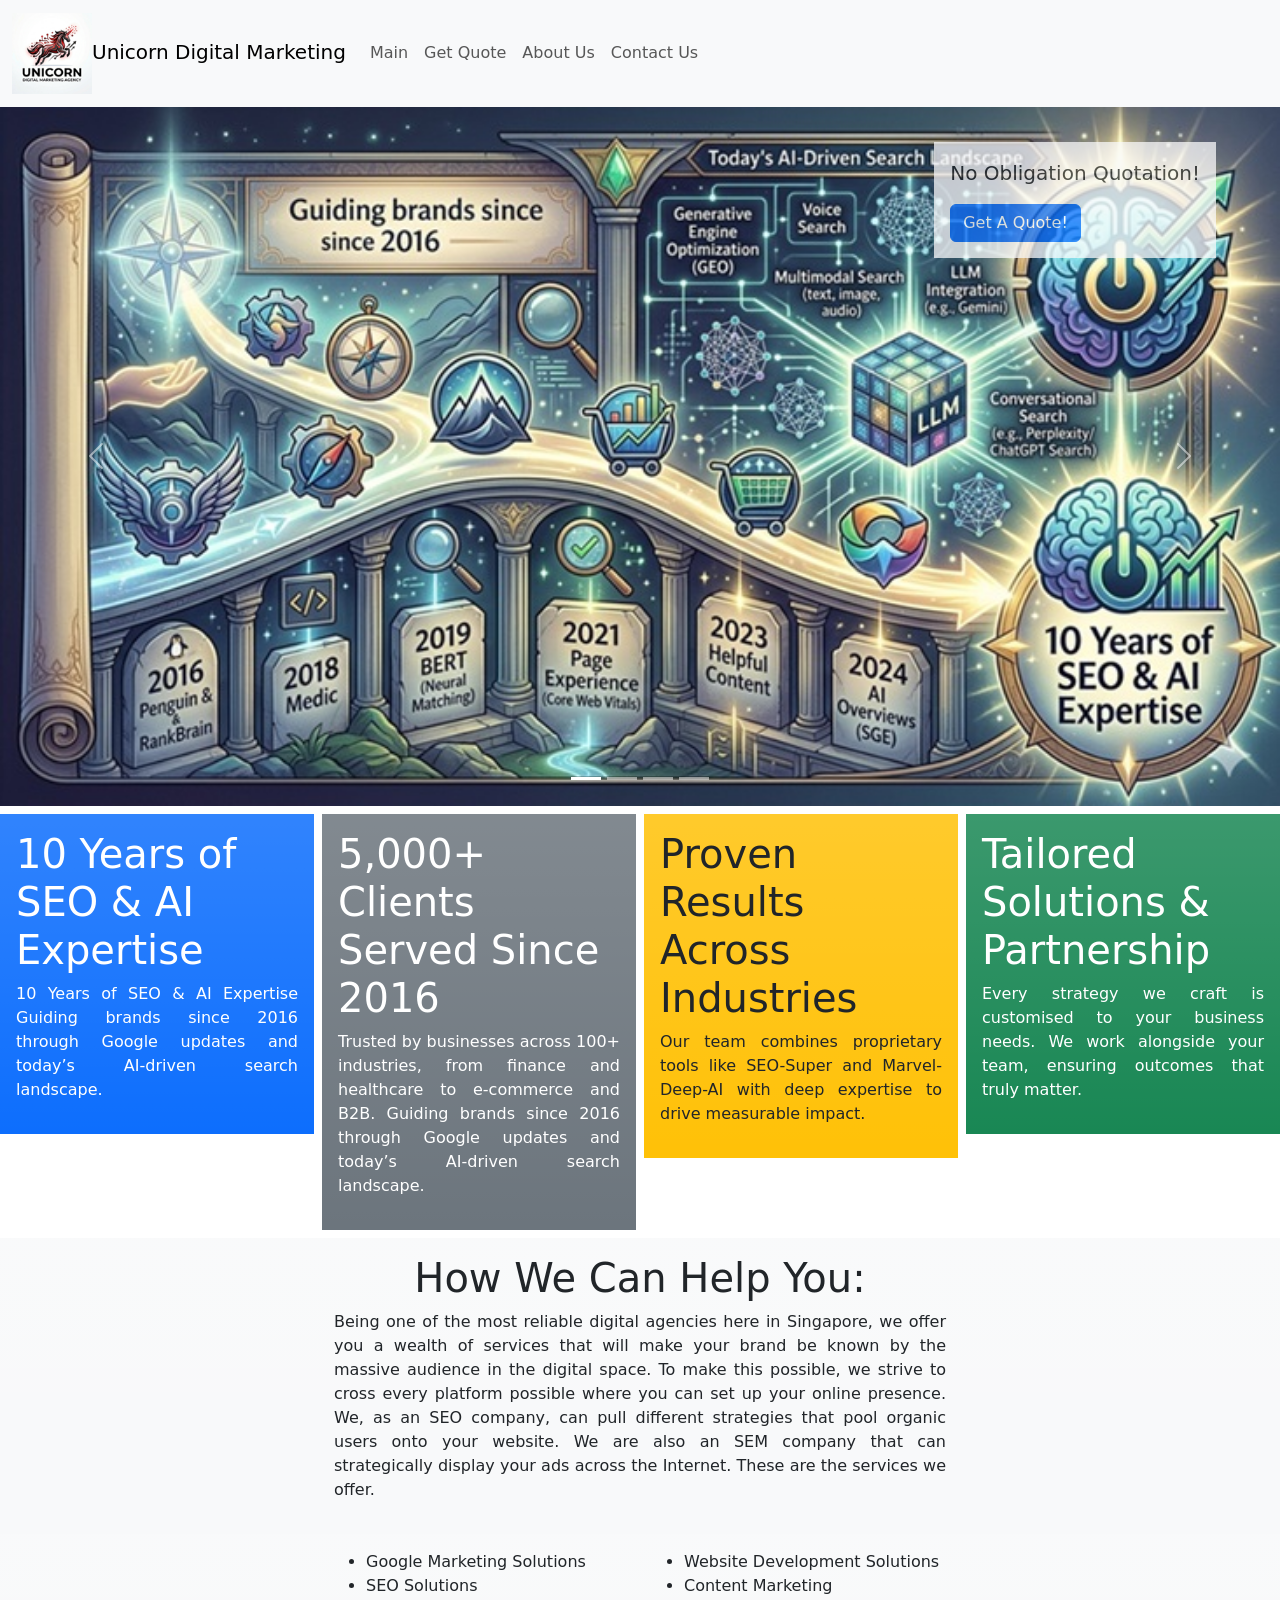
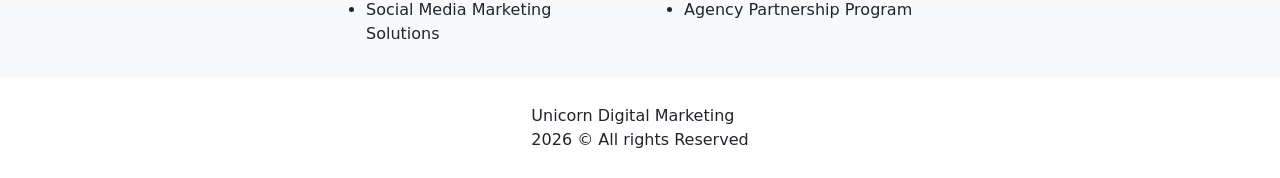
<file: index.html>
<!DOCTYPE html>
<html lang="en">
<head>
  <meta charset="UTF-8">
  <meta http-equiv="X-UA-Compatible" content="IE=edge">
  <meta name="viewport" content="width=device-width, initial-scale=1.0">
  <link rel="stylesheet" href="/styles.css" />
  <link href="https://cdn.jsdelivr.net/npm/bootstrap@5.3.8/dist/css/bootstrap.min.css" rel="stylesheet" integrity="sha384-sRIl4kxILFvY47J16cr9ZwB07vP4J8+LH7qKQnuqkuIAvNWLzeN8tE5YBujZqJLB" crossorigin="anonymous">
  <title>Unicorn Digital Marketing</title>
</head>
<body>
  
  <nav class="navbar navbar-expand-sm bg-light navbar-light">
    <div class="container-fluid">
      <a class="navbar-brand" href="/">
        <img src="/images/logo_unicorn_small.png" style="width:80px" class="d-inline-block align-text-middle">Unicorn Digital Marketing</a>

      <button class="navbar-toggler" type="button" data-bs-toggle="collapse" data-bs-target="#collapsibleNavbar">
        <span class="navbar-toggler-icon"></span>
      </button>
      <div class="collapse navbar-collapse" id="collapsibleNavbar">
        <ul class="navbar-nav">
          <li class="nav-item">
            <a class="nav-link" href="/">Main</a>
          </li>
          <li class="nav-item">
            <a class="nav-link" href="/get-quote.html">Get Quote</a>
          </li>
          <li class="nav-item">
            <a class="nav-link" href="/about-us.html">About Us</a>
          </li>
          <li class="nav-item">
            <a class="nav-link" href="/contact-us.html">Contact Us</a>
          </li>
        </ul>
      </div>
    </div>
   </nav>
   

   <div id="top-wrapper">
   <div id="front-page-carousel" class="carousel slide" data-bs-ride="carousel">
    <div class="carousel-indicators">
      <button type="button" data-bs-target="#front-page-carousel" data-bs-slide-to="0" class="active" aria-current="true" aria-label="Slide 1"></button>
      <button type="button" data-bs-target="#front-page-carousel" data-bs-slide-to="1" aria-label="Slide 2"></button>
      <button type="button" data-bs-target="#front-page-carousel" data-bs-slide-to="2" aria-label="Slide 3"></button>
      <button type="button" data-bs-target="#front-page-carousel" data-bs-slide-to="3" aria-label="Slide 4"></button>
    </div>
    <div class="carousel-inner">
      <div class="carousel-item active">
        <img src="/images/service_1.jpg" class="d-block w-100" alt="Service 1">
      </div>
      <div class="carousel-item">
        <img src="/images/service_2.jpg" class="d-block w-100" alt="Service 2">
      </div>
      <div class="carousel-item">
        <img src="/images/service_3.jpg" class="d-block w-100" alt="Service 3">
      </div>
      <div class="carousel-item">
      <img src="/images/service_4.jpg" class="d-block w-100" alt="Service 4">
    </div>
    </div>
    <button class="carousel-control-prev" type="button" data-bs-target="#front-page-carousel" data-bs-slide="prev">
      <span class="carousel-control-prev-icon" aria-hidden="true"></span>
      <span class="visually-hidden">Previous</span>
    </button>
    <button class="carousel-control-next" type="button" data-bs-target="#front-page-carousel" data-bs-slide="next">
      <span class="carousel-control-next-icon" aria-hidden="true"></span>
      <span class="visually-hidden">Next</span>
    </button>
  </div>

<!-- call to action -->
<section class="bg-light p-3" id="cta">
  <p class="lead">
    No Obligation Quotation!
  </p>
  <button class="btn btn-primary">Get A Quote!</button>
</section>
<!-- end call to action -->
</div>

<main>

  <div class="row gx-lg-2 my-lg-2">

    <section class="col-12 col-lg-3">
      <div class="bg-primary bg-gradient p-3">
      <h1 class="text-white">10 Years of SEO & AI Expertise</h1>
      <p class="text-white text-align-justify">10 Years of SEO & AI Expertise Guiding brands since 2016 through Google updates and today’s AI-driven search landscape.</p>
      </div>
    </section>
 
    <section class="col-12 col-lg-3">
      <div class="bg-secondary bg-gradient p-3">
      <h1 class="text-white">5,000+ Clients Served Since 2016</h1>
      <p class="text-white text-align-justify">Trusted by businesses across 100+ industries, from finance and healthcare to e-commerce and B2B. Guiding brands since 2016 through Google updates and today’s AI-driven search landscape.</p>
      </div>
    </section>
 
    <section class="col-12 col-lg-3">
      <div class="bg-warning bg-gradient p-3">
      <h1 class="text-dark">Proven Results Across Industries</h1>
      <p class="text-dark text-align-justify">Our team combines proprietary tools like SEO-Super and Marvel-Deep-AI with deep expertise to drive measurable impact.</p>
      </div>
    </section>
    
    <section class="col-12 col-lg-3">
      <div class="bg-success bg-gradient p-3">
      <h1 class="text-white">Tailored Solutions & Partnership</h1>
      <p class="text-white text-align-justify">Every strategy we craft is customised to your business needs. We work alongside your team, ensuring outcomes that truly matter.</p>
      </div>
    </section>

  </div>
 
  
    <div class="row justify-content-center bg-light bg-gradient p-3">
    <section class="col-6">
      <h1 style="text-align:center;">How We Can Help You:</h1>
      <p class="text-align-justify">
      Being one of the most reliable digital agencies here in Singapore, we offer you a wealth of services that will make your brand be known by the massive audience in the digital space. To make this possible, we strive to cross every platform possible where you can set up your online presence. We, as an SEO company, can pull different strategies that pool organic users onto your website. We are also an SEM company that can strategically display your ads across the Internet. These are the services we offer.
      </p>
    </section>
    </div>
    <div class="row justify-content-center bg-light bg-gradient p-3">
    <section class="col-3 justify-content-center">
      <ul>
      <li>Google Marketing Solutions</li>
      <li>SEO Solutions</li>
      <li>Social Media Marketing Solutions</li>    
      </ul>
    </section>
    <section class="col-3 justify-content-center">
      <ul>      
      <li>Website Development Solutions</li>
      <li>Content Marketing</li>
      <li>Agency Partnership Program</li>
      </ul>
    </section>
    </div>
  


</main>

<footer>
  Unicorn Digital Marketing
  <br />2026 &copy; All rights Reserved
</footer>

<script src="https://cdn.jsdelivr.net/npm/bootstrap@5.3.8/dist/js/bootstrap.bundle.min.js" integrity="sha384-FKyoEForCGlyvwx9Hj09JcYn3nv7wiPVlz7YYwJrWVcXK/BmnVDxM+D2scQbITxI" crossorigin="anonymous"></script>
</body>
</html>
</file>
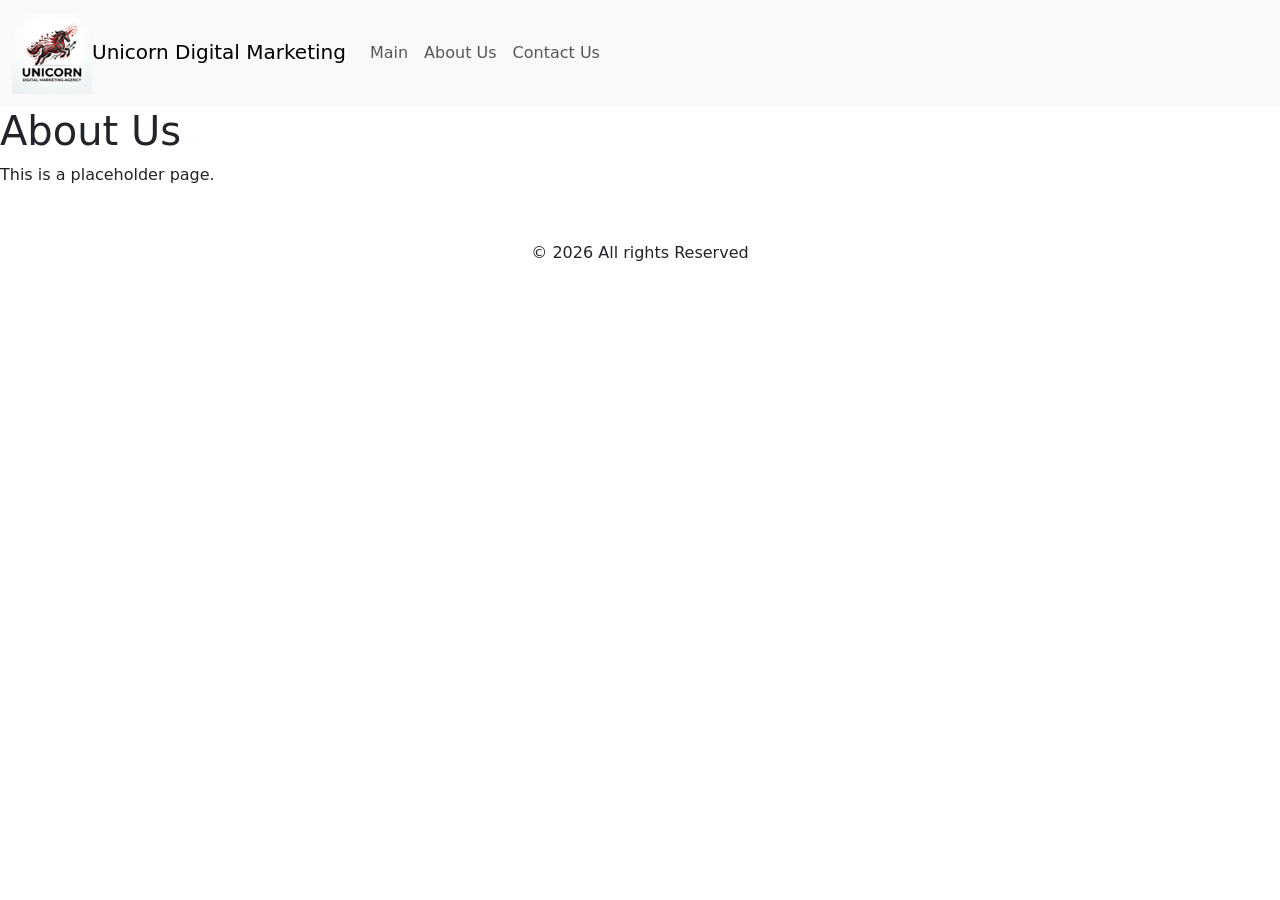
<file: about-us.html>
<!DOCTYPE html>
<html lang="en">
<head>
<meta charset="UTF-8">
<meta http-equiv="X-UA-Compatible" content="IE=edge">
<meta name="viewport" content="width=device-width, initial-scale=1.0">
<link rel="stylesheet" href="/styles.css" />
<link href="https://cdn.jsdelivr.net/npm/bootstrap@5.3.8/dist/css/bootstrap.min.css" rel="stylesheet" integrity="sha384-sRIl4kxILFvY47J16cr9ZwB07vP4J8+LH7qKQnuqkuIAvNWLzeN8tE5YBujZqJLB" crossorigin="anonymous">
<title>About Us - Unicorn Digital Marketing</title>
</head>
  <body>

  <nav class="navbar navbar-expand-sm bg-light navbar-light">
  <div class="container-fluid">
    <a class="navbar-brand" href="#">
      <img src="/images/logo_unicorn_small.png" style="width:80px" class="d-inline-block align-text-middle">Unicorn Digital Marketing</a>

    <button class="navbar-toggler" type="button" data-bs-toggle="collapse" data-bs-target="#collapsibleNavbar">
      <span class="navbar-toggler-icon"></span>
    </button>
    <div class="collapse navbar-collapse" id="collapsibleNavbar">
      <ul class="navbar-nav">
        <li class="nav-item">
          <a class="nav-link" href="/">Main</a>
        </li>
        <li class="nav-item">
          <a class="nav-link" href="/about-us.html">About Us</a>
        </li>
        <li class="nav-item">
          <a class="nav-link" href="/contact-us.html">Contact Us</a>
        </li>
      </ul>
    </div>
  </div>
 </nav>

    <main>
      <h1>About Us</h1>
      <p>This is a placeholder page.</p>

    </main>

    <footer>
    &copy; 2026 All rights Reserved
  </footer>
  
  <script src="https://cdn.jsdelivr.net/npm/bootstrap@5.3.8/dist/js/bootstrap.bundle.min.js" integrity="sha384-FKyoEForCGlyvwx9Hj09JcYn3nv7wiPVlz7YYwJrWVcXK/BmnVDxM+D2scQbITxI" crossorigin="anonymous"></script>

  </body>
</html>
</file>
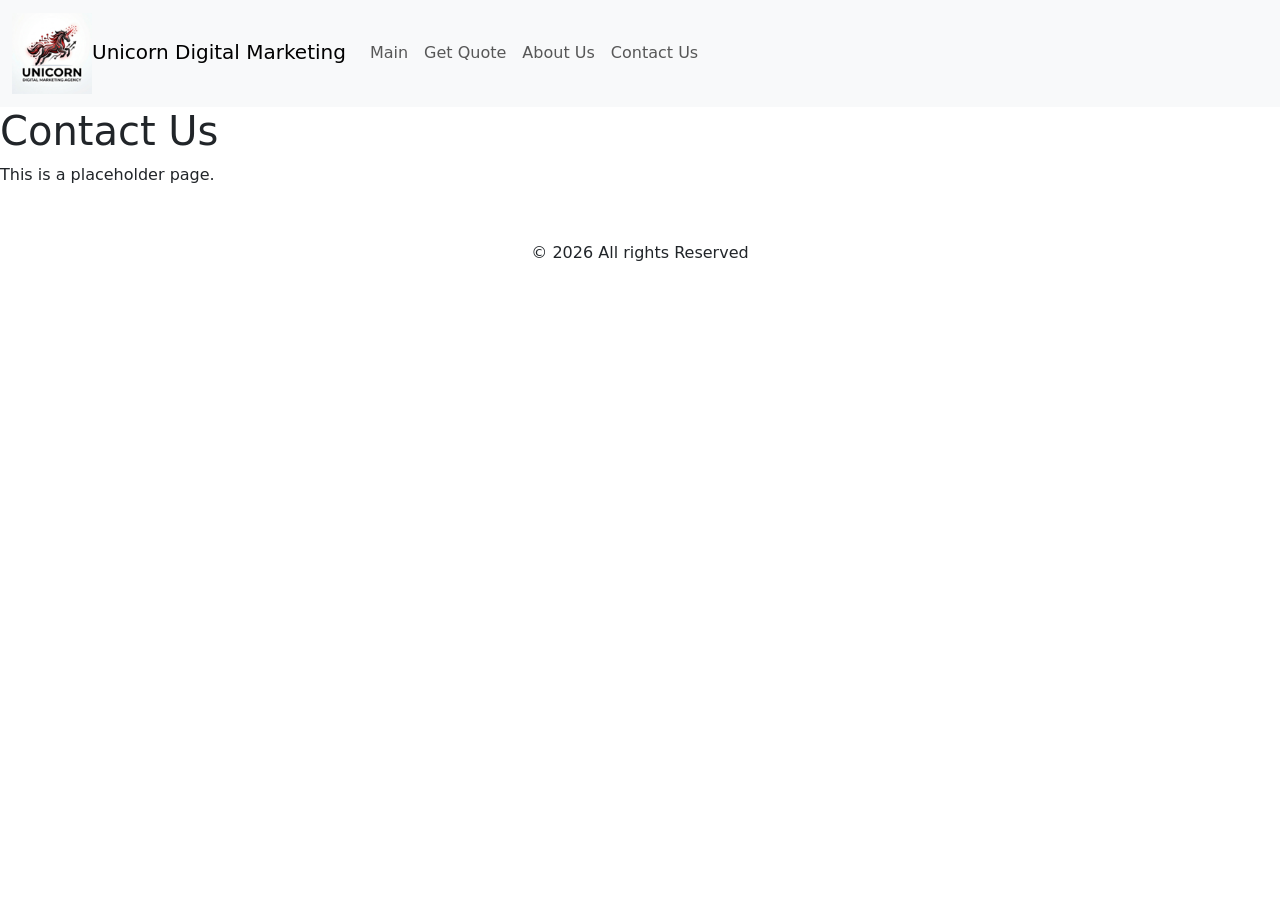
<file: contact-us.html>
<!DOCTYPE html>
<html lang="en">
<head>
<meta charset="UTF-8">
<meta http-equiv="X-UA-Compatible" content="IE=edge">
<meta name="viewport" content="width=device-width, initial-scale=1.0">
<link rel="stylesheet" href="/styles.css" />
<link href="https://cdn.jsdelivr.net/npm/bootstrap@5.3.8/dist/css/bootstrap.min.css" rel="stylesheet" integrity="sha384-sRIl4kxILFvY47J16cr9ZwB07vP4J8+LH7qKQnuqkuIAvNWLzeN8tE5YBujZqJLB" crossorigin="anonymous">
<title>Contact Us - Unicorn Digital Marketing</title>
</head>
  <body>

  <nav class="navbar navbar-expand-sm bg-light navbar-light">
  <div class="container-fluid">
    <a class="navbar-brand" href="#">
      <img src="/images/logo_unicorn_small.png" style="width:80px" class="d-inline-block align-text-middle">Unicorn Digital Marketing</a>

    <button class="navbar-toggler" type="button" data-bs-toggle="collapse" data-bs-target="#collapsibleNavbar">
      <span class="navbar-toggler-icon"></span>
    </button>
    <div class="collapse navbar-collapse" id="collapsibleNavbar">
      <ul class="navbar-nav">
        <li class="nav-item">
          <a class="nav-link" href="/">Main</a>
        </li>
        <li class="nav-item">
            <a class="nav-link" href="/get-quote.html">Get Quote</a>
          </li>
        <li class="nav-item">
          <a class="nav-link" href="/about-us.html">About Us</a>
        </li>
        <li class="nav-item">
          <a class="nav-link" href="/contact-us.html">Contact Us</a>
        </li>
      </ul>
    </div>
  </div>
 </nav>

    <main>
      <h1>Contact Us</h1>
      <p>This is a placeholder page.</p>

    </main>

    <footer>
    &copy; 2026 All rights Reserved
  </footer>
  
  <script src="https://cdn.jsdelivr.net/npm/bootstrap@5.3.8/dist/js/bootstrap.bundle.min.js" integrity="sha384-FKyoEForCGlyvwx9Hj09JcYn3nv7wiPVlz7YYwJrWVcXK/BmnVDxM+D2scQbITxI" crossorigin="anonymous"></script>

  </body>
</html>
</file>
<file: styles.css>
@media screen and (min-width: 768px) {
  .carousel-item img {
  max-height: 768px;  
  min-width: auto;
 }
 
  #top-wrapper {
    position:relative;  
  }
 
  #cta {
    position:absolute;
    top: 5%;
    right:5%;
    opacity: 0.75;
  }
 }

p.text-align-justify {
  text-align: justify;
}

 footer {
  height: 100px;
  display: flex;
  justify-content: center;
  align-items: center;
 }
</file>
